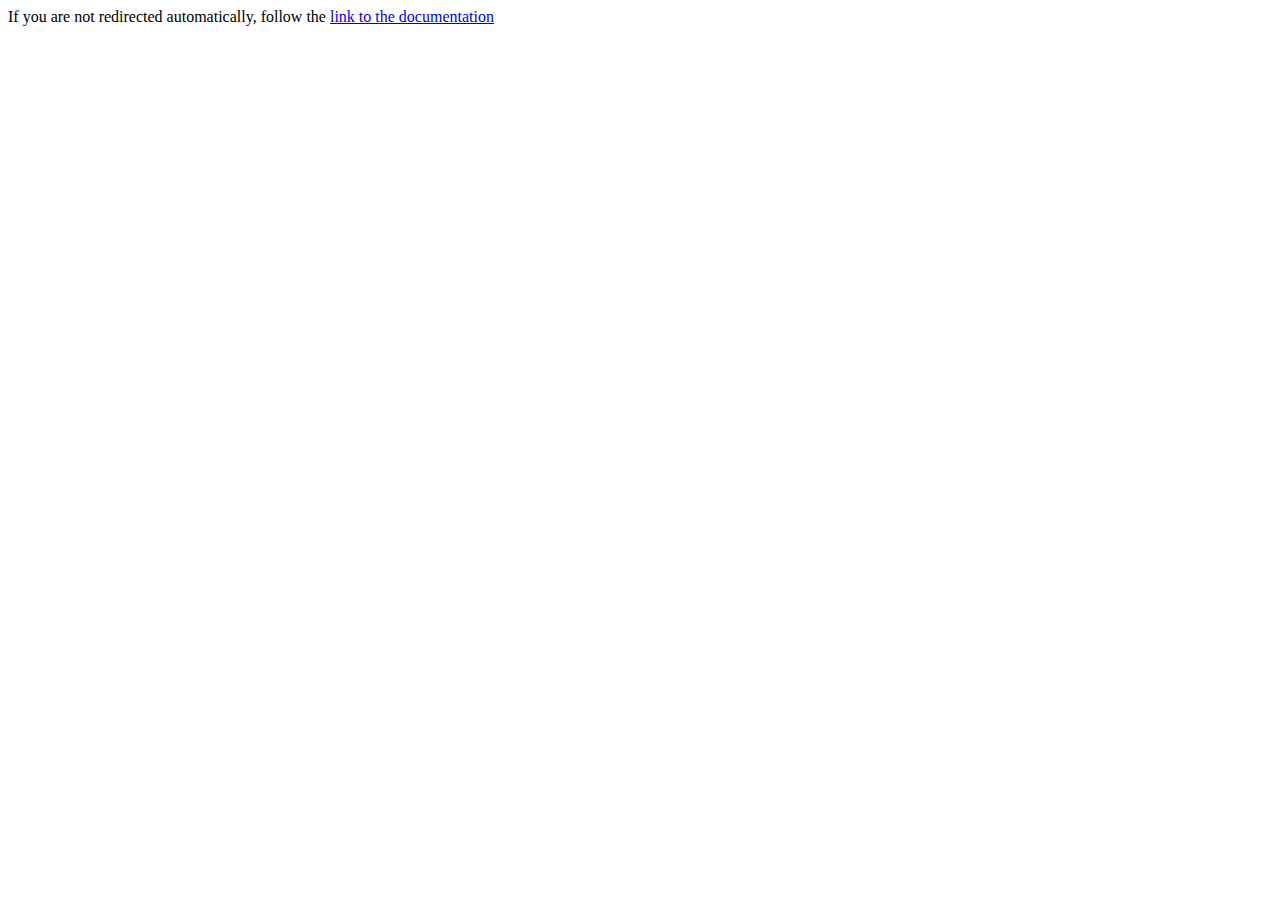
<file: index.html>
<!DOCTYPE HTML>
<html lang="en-US">
    <head>
        <meta charset="UTF-8">
        <meta http-equiv="refresh" content="1;url=screens/index.html">
        <title>Page Redirection</title>
    </head>
    <body>
        If you are not redirected automatically, 
        follow the <a href="screens/">link to the documentation</a>
    </body>
</html>
</file>
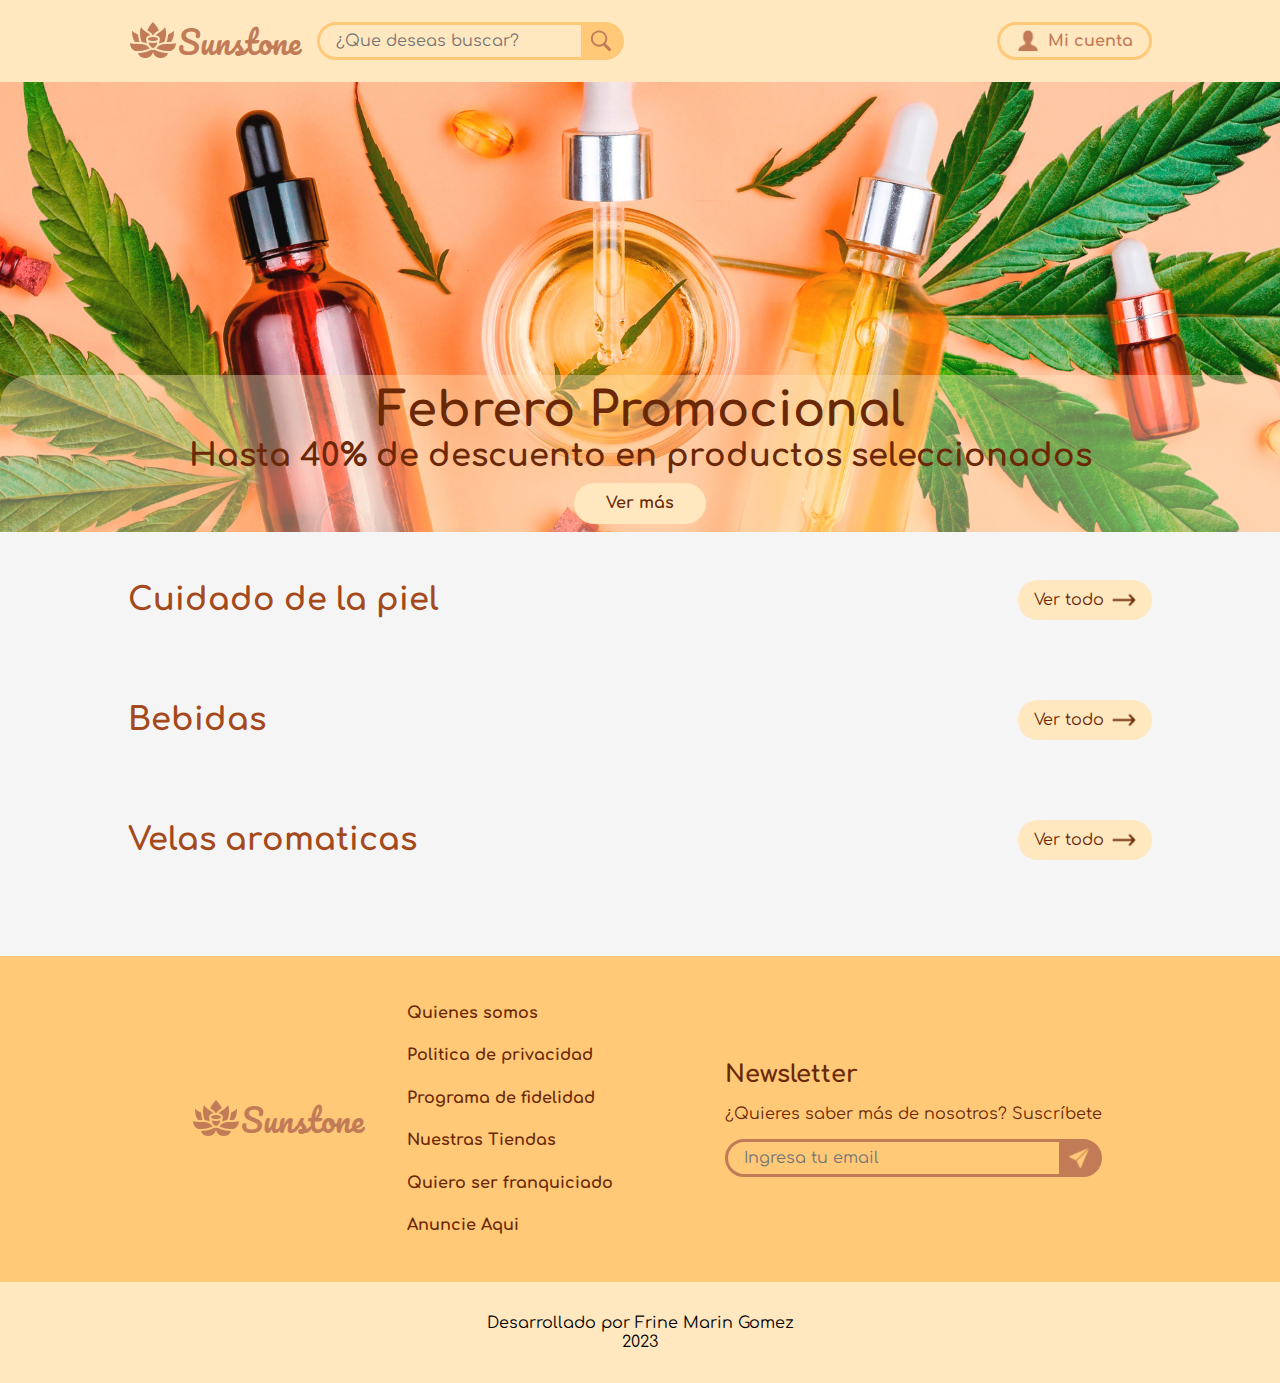
<file: screens/index.html>
<!DOCTYPE html>
<html>

<head>
    <link rel="icon" type="image/svg+xml" href="../Elementos/Graficos/logo.png">
    <link href="https://fonts.googleapis.com/css2?family=Comfortaa:wght@300;400;500;700&family=Pacifico&display=swap"
        rel="stylesheet">

    <meta name="viewport" content="width=device-width" initial-scale="1.0">
    <meta charset="utf-8">
    <title>Sunstone</title>

    <link rel="stylesheet" href="../CSS/normalize.css">
    <link rel="stylesheet" href="../CSS/banner.css">
    <link rel="stylesheet" href="../CSS/reset.css">
    <link rel="stylesheet" href="../CSS/header.css">
    <link rel="stylesheet" href="../CSS/style.css">
    <link rel="stylesheet" href="../CSS/newsletter.css">
    <link rel="stylesheet" href="../CSS/footer.css">
    <link rel="stylesheet" href="../CSS/productos.css">
    <link rel="stylesheet" href="../CSS/verTodo.css">
</head>

<body class="body">
    <header class="header">
        <div class="container">
            <div class="logo-y-buscador">
                <div class="logo">
                    <img src="../Elementos/Graficos/logo.png">
                    <a href="index.html">Sunstone</a>
                </div>
                <form class="input buscador">
                    <input class="input_texto buscador_input" placeholder="¿Que deseas buscar?" data-input>
                    <button class="input_boton buscador_boton" data-buscar>
                        <img src="../Elementos/Graficos/busqueda.svg" alt="">
                    </button>
                </form>
            </div>
            <a class="miCuenta" href="login.html">
                <img src="../Elementos/Graficos/login.png" alt="">
                <p>Mi cuenta</p>
            </a>
        </div>
    </header>
    <main>
        <div class="banner">
            <div class="container">
                <h1 class="banner_titulo">Febrero Promocional</h1>
                <h2 class="banner_subtitulo">Hasta 40% de descuento en productos seleccionados</h2>
                <a class="banner_boton boton" href="verTodo.html">Ver más</a>
            </div>
        </div>

        <div class="container productos">
            <div class="productos_categoria skincare">
                <div class="separador">
                    <h2 class="productos_titulo">Cuidado de la piel</h2>
                    <a class="verTodo" href="verTodo.html">
                        <p>Ver todo</p>
                        <img src="../Elementos/Graficos/flecha.png">
                    </a>
                </div>
                
                <ul class="productos_lista lista_skincare" data-skincare>

                </ul>
            </div>

            <div class="productos_categoria drinks">
                <div class="separador">
                    <h2 class="productos_titulo">Bebidas</h2>
                    <a class="verTodo" href="verTodo.html">
                        <p>Ver todo</p>
                        <img src="../Elementos/Graficos/flecha.png">
                    </a>
                </div>
                
                <ul class="productos_lista lista_drinks" data-bebidas>             
                </ul>
            </div>

            <div class="productos_categoria velas">
                <div class="separador">
                    <h2 class="productos_titulo">Velas aromaticas</h2>
                    <a class="verTodo" href="verTodo.html">
                        <p>Ver todo</p>
                        <img src="../Elementos/Graficos/flecha.png">
                    </a>
                </div>
                
                <ul class="productos_lista lista_velas" data-velas>                
                </ul>
            </div>
        </div>

        <div class="newsletter">
            <div class="container">
                <div class="info">
                    <div class="logo">
                        <img src="../Elementos/Graficos/logo.png">
                        <a href="index.html">Sunstone</a>
                    </div>
                    <ul class="info_lista">
                        <li class="info_item"><a href="">Quienes somos</a></li>
                        <li class="info_item"><a href="">Politica de privacidad</a></li>
                        <li class="info_item"><a href="">Programa de fidelidad</a></li>
                        <li class="info_item"><a href="">Nuestras Tiendas</a></li>
                        <li class="info_item"><a href="">Quiero ser franquiciado</a></li>
                        <li class="info_item"><a href="">Anuncie Aqui</a></li>
                    </ul>
                </div>
                <div class="suscribete">
                    <h2>Newsletter</h2>
                    <p>¿Quieres saber más de nosotros? Suscríbete</p>

                    <form class="input email">
                        <input class="input_texto email_input" placeholder="Ingresa tu email" type="email" required>
                        <button class="input_boton email_boton">
                            <img src="../Elementos/Graficos/enviar.png" alt="">
                        </button>
                </div>



                </form>
            </div>

        </div>
        <script type="module" src="../controllers/productos.controller.js"></script>
        <script type="module" src="../controllers/search.controller.js"></script>
    </main>
    <footer class="footer">
        <p>Desarrollado por Frine Marin Gomez<br>2023</p>
    </footer>
</body>
</file>
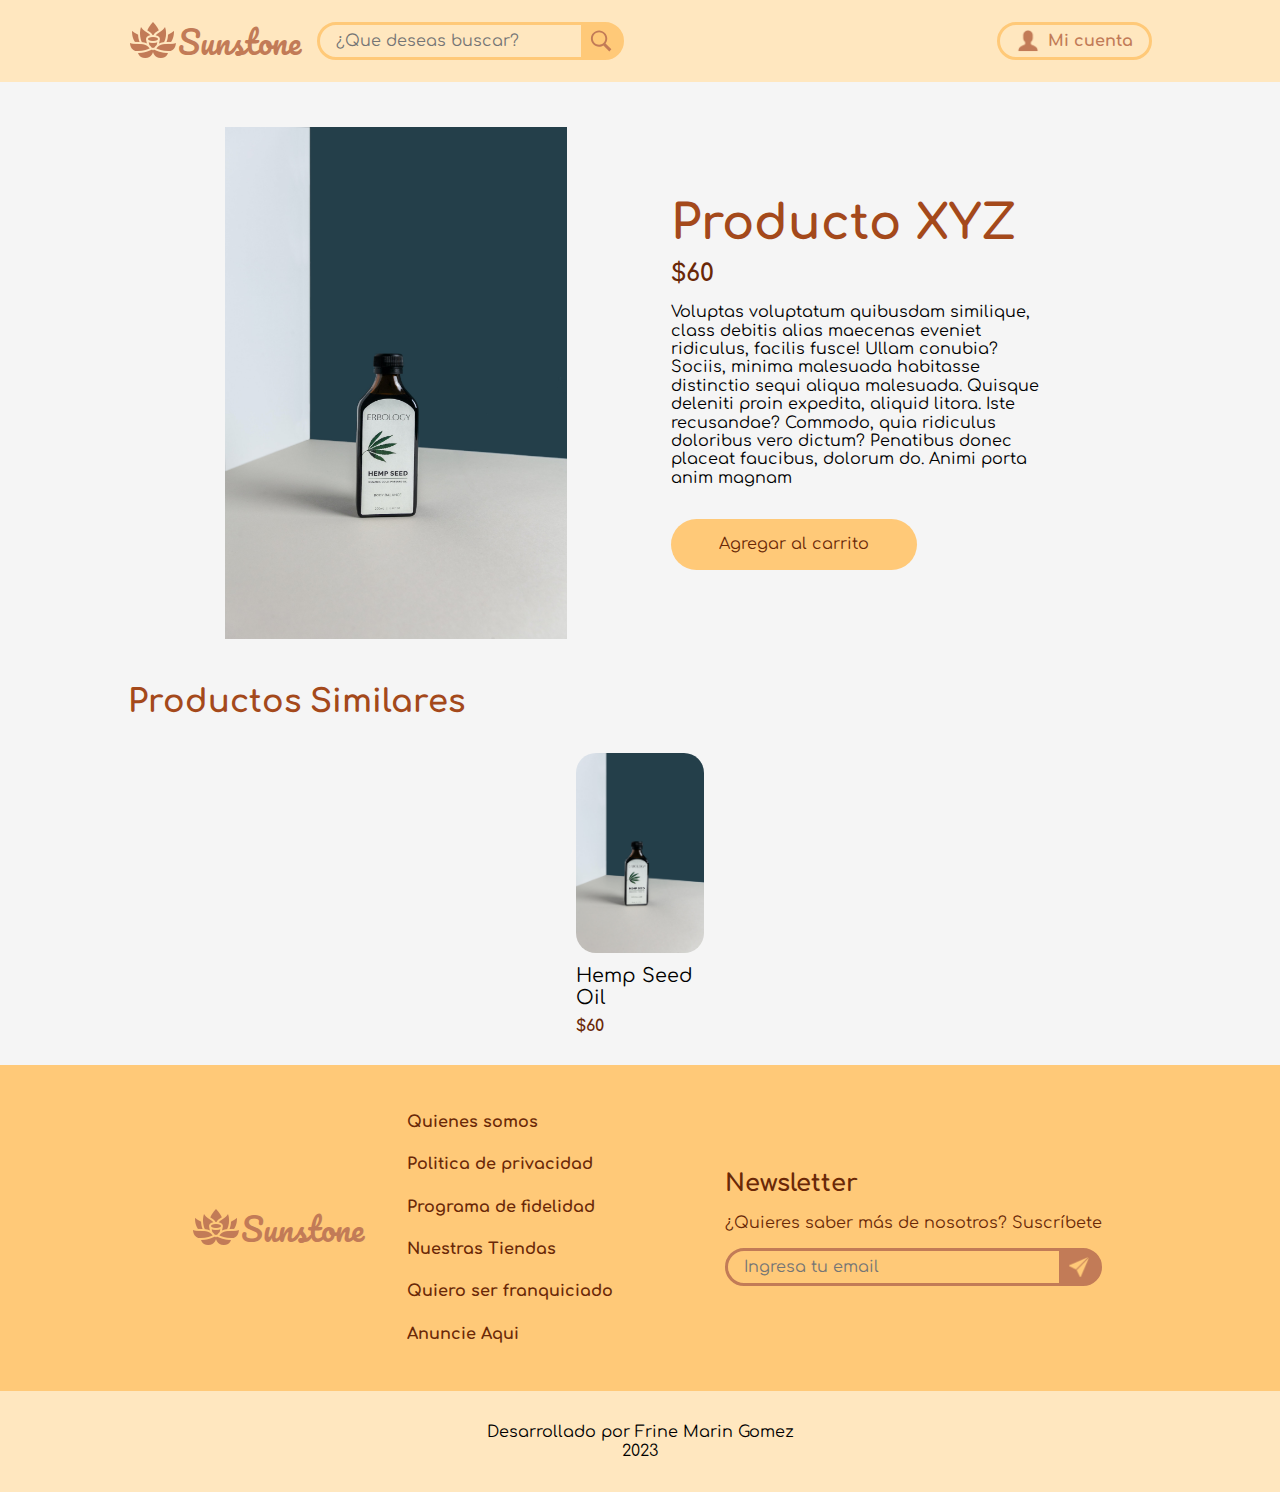
<file: descripcion.html>
<!DOCTYPE html>
<html>

<head>
    <link rel="icon" type="image/svg+xml" href="Elementos/Graficos/logo.png">
    <link href="https://fonts.googleapis.com/css2?family=Comfortaa:wght@300;400;500;700&family=Pacifico&display=swap"
        rel="stylesheet">

    <meta name="viewport" content="width=device-width" initial-scale="1.0">
    <meta charset="utf-8">
    <title>Sunstone</title>

    <link href="CSS/normalize.css" rel="stylesheet">
    <link href="CSS/reset.css" rel="stylesheet">
    <link href="CSS/header.css" rel="stylesheet">
    <link href="CSS/style.css" rel="stylesheet">
    <link rel="stylesheet" href="CSS/newsletter.css">
    <link rel="stylesheet" href="CSS/footer.css">
    <link rel="stylesheet" href="CSS/login.css">
    <link rel="stylesheet" href="CSS/descripcion.css">
    <link rel="stylesheet" href="CSS/productos.css">
</head>

<body class="body">
    <header class="header">
        <div class="container">
            <div class="logo-y-buscador">
                <div class="logo">
                    <img src="Elementos/Graficos/logo.png">
                    <a href="index.html">Sunstone</a>
                </div>
                <form class="input buscador">
                    <input class="input_texto buscador_input" placeholder="¿Que deseas buscar?">
                    <button class="input_boton buscador_boton">
                        <img src="Elementos/Graficos/busqueda.svg" alt="">
                    </button>
                </form>
            </div>
            <a class="miCuenta" href="index.html">
                <img src="Elementos/Graficos/login.png" alt="">
                <p>Mi cuenta</p>
            </a>
        </div>
    </header>
    <main>
        <div class="container">
            <div class="descripcionProducto">
                <img class="descripcion_img" src="Elementos/Productos/alex-lvrs-dKMueUuH5CQ-unsplash.jpg">
                <div class="descripcion">
                    <h1>Producto XYZ</h1>
                    <h2>$60</h2>
                    <p>Voluptas voluptatum quibusdam similique, class debitis alias maecenas eveniet ridiculus, facilis
                        fusce! Ullam conubia? Sociis, minima malesuada habitasse distinctio sequi aliqua malesuada.
                        Quisque deleniti proin expedita, aliquid litora. Iste recusandae? Commodo, quia ridiculus
                        doloribus vero dictum? Penatibus donec placeat faucibus, dolorum do. Animi porta anim magnam</p>
                        <button class="agregar">Agregar al carrito</button>
                </div>
            </div>
            <div class="productosSimilares">
                <h2>Productos Similares</h2>

                <ul class="productos_lista lista_drinks">    
                    <li class="productos_item">
                        <a href="" class="productos_link">
                            <img class="productos_imagen" src="Elementos/Productos/alex-lvrs-dKMueUuH5CQ-unsplash.jpg"
                                alt="">
                            <h3 class="item_nombre">Hemp Seed Oil</h3>
                        </a>
                        <h4>$60</h4>
                    </li>         
                </ul>
            </div>



        </div>

        <div class="newsletter">
            <div class="container">
                <div class="info">
                    <div class="logo">
                        <img src="Elementos/Graficos/logo.png">
                        <a href="index.html">Sunstone</a>
                    </div>
                    <ul class="info_lista">
                        <li class="info_item"><a href="">Quienes somos</a></li>
                        <li class="info_item"><a href="">Politica de privacidad</a></li>
                        <li class="info_item"><a href="">Programa de fidelidad</a></li>
                        <li class="info_item"><a href="">Nuestras Tiendas</a></li>
                        <li class="info_item"><a href="">Quiero ser franquiciado</a></li>
                        <li class="info_item"><a href="">Anuncie Aqui</a></li>
                    </ul>
                </div>
                <div class="suscribete">
                    <h2>Newsletter</h2>
                    <p>¿Quieres saber más de nosotros? Suscríbete</p>

                    <form class="input email">
                        <input class="input_texto email_input" placeholder="Ingresa tu email" type="email" required>
                        <button class="input_boton email_boton">
                            <img src="Elementos/Graficos/enviar.png" alt="">
                        </button>
                </div>

                </form>
            </div>

        </div>
    </main>
    <footer class="footer">
        <p>Desarrollado por Frine Marin Gomez<br>2023</p>
    </footer>
</body>
</file>
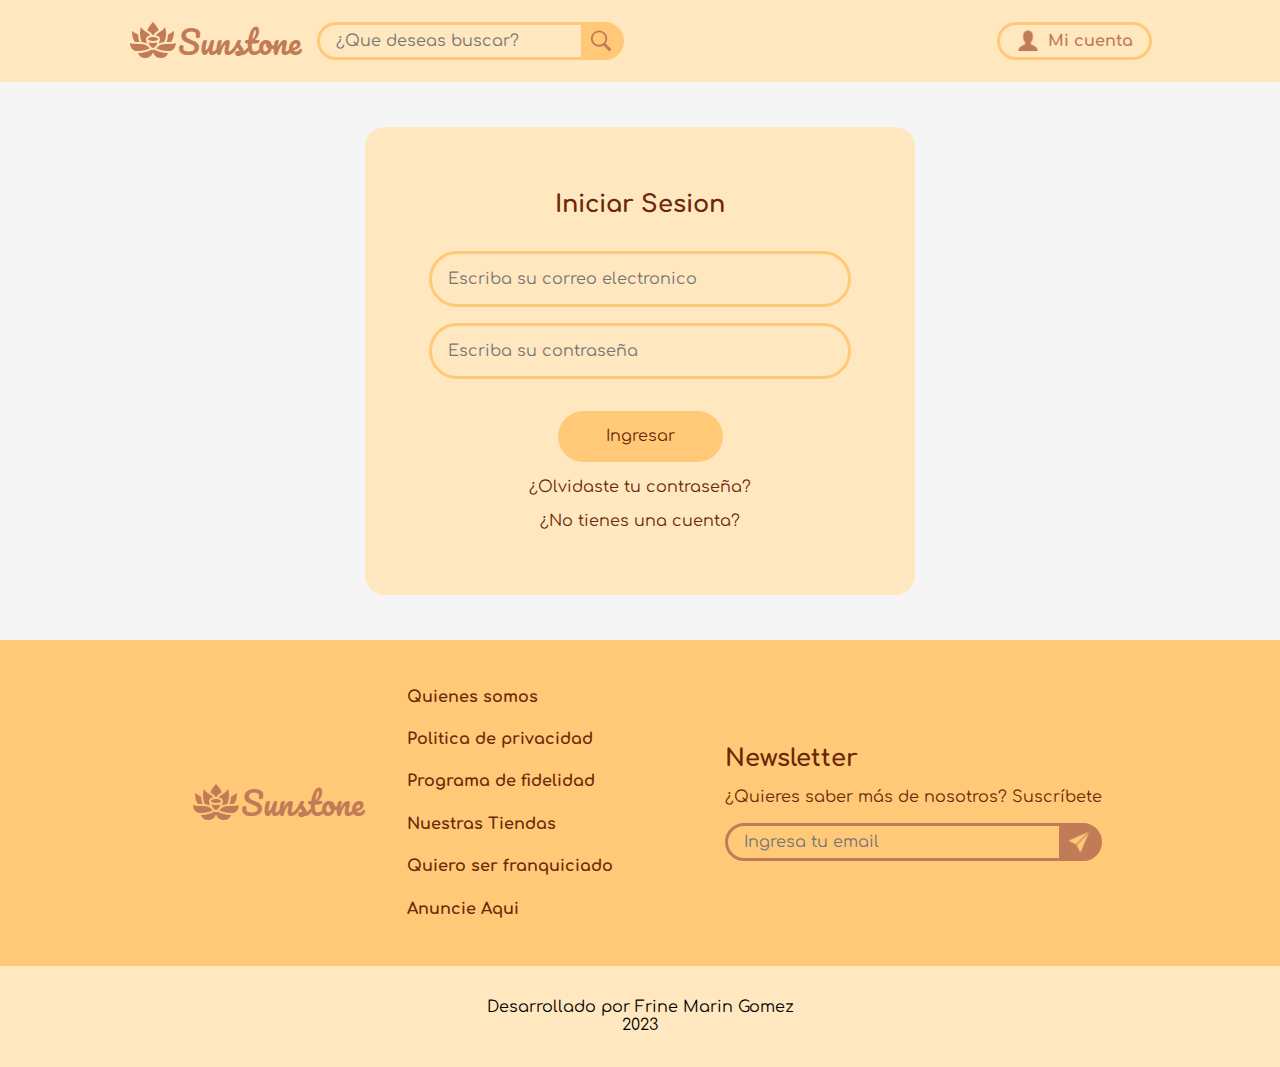
<file: login.html>
<!DOCTYPE html>
<html>

<head>
    <link rel="icon" type="image/svg+xml" href="Elementos/Graficos/logo.png">
    <link href="https://fonts.googleapis.com/css2?family=Comfortaa:wght@300;400;500;700&family=Pacifico&display=swap"
        rel="stylesheet">

    <meta name="viewport" content="width=device-width" initial-scale="1.0">
    <meta charset="utf-8">
    <title>Sunstone</title>

    <link href="CSS/normalize.css" rel="stylesheet">
    <link href="CSS/reset.css" rel="stylesheet">
    <link href="CSS/header.css" rel="stylesheet">
    <link href="CSS/style.css" rel="stylesheet">
    <link rel="stylesheet" href="CSS/newsletter.css">
    <link rel="stylesheet" href="CSS/footer.css">
    <link rel="stylesheet" href="CSS/login.css">
</head>

<body class="body">
    <header class="header">
        <div class="container">
            <div class="logo-y-buscador">
                <div class="logo">
                    <img src="Elementos/Graficos/logo.png">
                    <a href="index.html">Sunstone</a>
                </div>
                <form class="input buscador">
                    <input class="input_texto buscador_input" placeholder="¿Que deseas buscar?">
                    <button class="input_boton buscador_boton">
                        <img src="Elementos/Graficos/busqueda.svg" alt="">
                    </button>
                </form>
            </div>
            <a class="miCuenta" href="index.html">
                <img src="Elementos/Graficos/login.png" alt="">
                <p>Mi cuenta</p>
            </a>
        </div>
    </header>
    <main>
        <div class="container login">
            <form class="login_form">
                <div class="form">
                    <h2 class="login_title">Iniciar Sesion</h2>
                    <input class="login_input" name="email" type="email" placeholder="Escriba su correo electronico"
                        required id="email">
                    <input class="login_input" name="pw" type="password" placeholder="Escriba su contraseña" required
                        id="pw">
                    <span id="mensajeError"></span>
                    <button id="login_boton" type="button">Ingresar</button>

                    <a href="">¿Olvidaste tu contraseña?</a>
                    <a href="">¿No tienes una cuenta?</a>
                </div>

            </form>
        </div>

        <div class="newsletter">
            <div class="container">
                <div class="info">
                    <div class="logo">
                        <img src="Elementos/Graficos/logo.png">
                        <a href="index.html">Sunstone</a>
                    </div>
                    <ul class="info_lista">
                        <li class="info_item"><a href="">Quienes somos</a></li>
                        <li class="info_item"><a href="">Politica de privacidad</a></li>
                        <li class="info_item"><a href="">Programa de fidelidad</a></li>
                        <li class="info_item"><a href="">Nuestras Tiendas</a></li>
                        <li class="info_item"><a href="">Quiero ser franquiciado</a></li>
                        <li class="info_item"><a href="">Anuncie Aqui</a></li>
                    </ul>
                </div>
                <div class="suscribete">
                    <h2>Newsletter</h2>
                    <p>¿Quieres saber más de nosotros? Suscríbete</p>

                    <form class="input email">
                        <input class="input_texto email_input" placeholder="Ingresa tu email" type="email" required>
                        <button class="input_boton email_boton">
                            <img src="Elementos/Graficos/enviar.png" alt="">
                        </button>
                </div>

                </form>
            </div>

        </div>
    </main>
    <footer class="footer">
        <p>Desarrollado por Frine Marin Gomez<br>2023</p>
    </footer>
    <script src="js/login.js"></script>
</body>
</file>
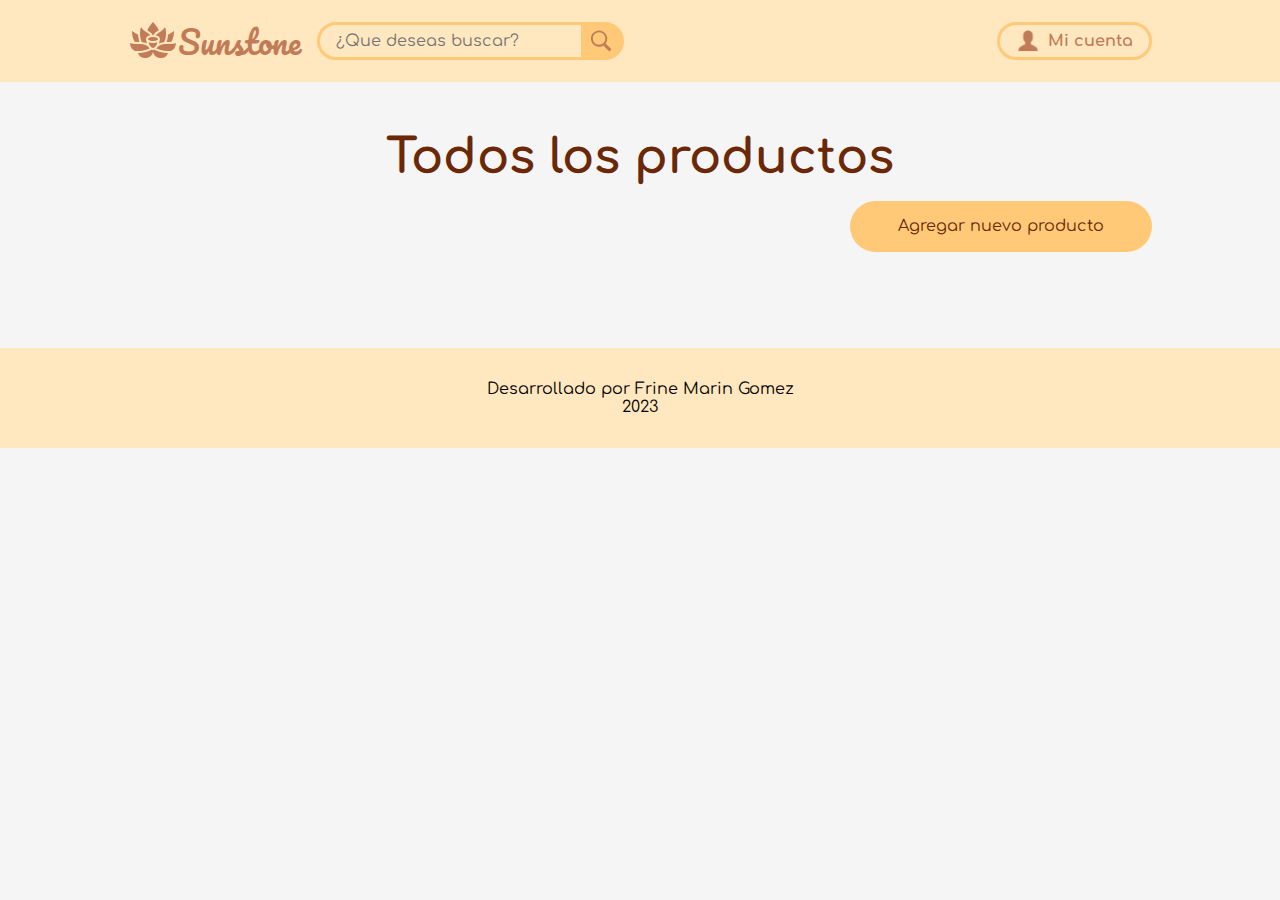
<file: screens/admin.html>
<!DOCTYPE html>
<html>

<head>
    <link rel="icon" type="image/svg+xml" href="../Elementos/Graficos/logo.png">
    <link href="https://fonts.googleapis.com/css2?family=Comfortaa:wght@300;400;500;700&family=Pacifico&display=swap"
        rel="stylesheet">

    <meta name="viewport" content="width=device-width" initial-scale="1.0">
    <meta charset="utf-8">
    <title>Sunstone</title>

    <link rel="stylesheet" href="../CSS/normalize.css">
    <link rel="stylesheet" href="../CSS/banner.css">
    <link rel="stylesheet" href="../CSS/reset.css">
    <link rel="stylesheet" href="../CSS/header.css">
    <link rel="stylesheet" href="../CSS/style.css">
    <link rel="stylesheet" href="../CSS/newsletter.css">
    <link rel="stylesheet" href="../CSS/footer.css">
    <link rel="stylesheet" href="../CSS/productos.css">
    <link rel="stylesheet" href="../CSS/verTodo.css">
    <link rel="stylesheet" href="../CSS/adminScreen.css">
    <link rel="stylesheet" href="../CSS/form.css">
</head>

<body class="body">
    <header class="header">
        <div class="container">
            <div class="logo-y-buscador">
                <div class="logo">
                    <img src="../Elementos/Graficos/logo.png">
                    <a href="index.html">Sunstone</a>
                </div>
                <form class="input buscador">
                    <input class="input_texto buscador_input" placeholder="¿Que deseas buscar?" data-input>
                    <button class="input_boton buscador_boton" data-buscar>
                        <img src="../Elementos/Graficos/busqueda.svg" alt="">
                    </button>
                </form>
            </div>
            <a class="miCuenta" href="login.html">
                <img src="../Elementos/Graficos/login.png" alt="">
                <p>Mi cuenta</p>
            </a>
        </div>
    </header>
    <main>
        <div class="container productos">
            <div class="productos_categoria admin">
                <h1>Todos los productos</h1>
                <a id="form_boton" class="agregar" href="agregar.html">Agregar nuevo producto</a>
                <ul class="productos_lista allProducts" data-todos>
                </ul>

            </div>
        </div>

        
    </main>
    <footer class="footer">
        <p>Desarrollado por Frine Marin Gomez<br>2023</p>
    </footer>
    <script type="module" src="../controllers/admin.js"></script>
    <script type="module" src="../controllers/search.controller.js"></script>
</body>
</file>
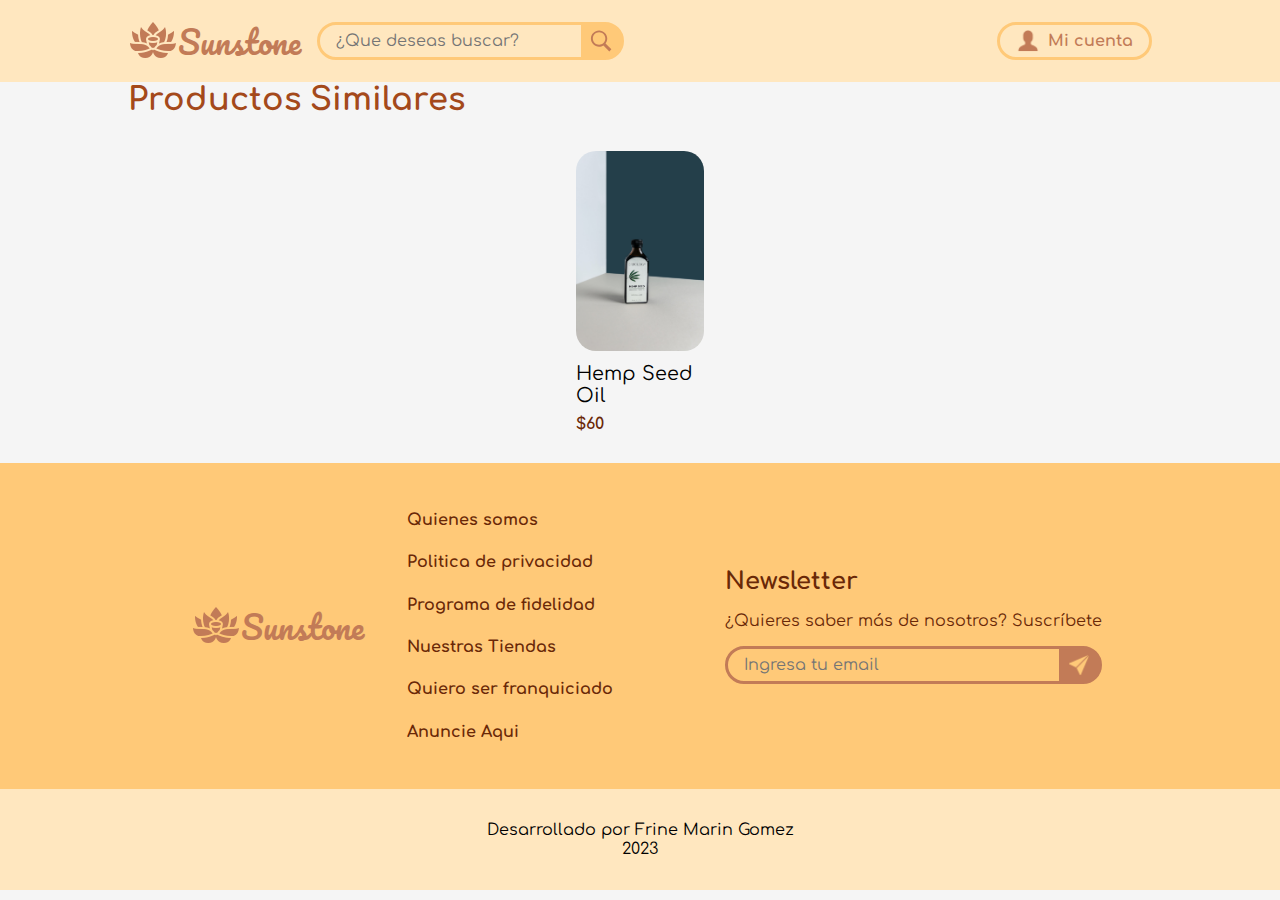
<file: screens/descripcion.html>
<!DOCTYPE html>
<html>

<head>
    <link rel="icon" type="image/svg+xml" href="Elementos/Graficos/logo.png">
    <link href="https://fonts.googleapis.com/css2?family=Comfortaa:wght@300;400;500;700&family=Pacifico&display=swap"
        rel="stylesheet">

    <meta name="viewport" content="width=device-width" initial-scale="1.0">
    <meta charset="utf-8">
    <title>Sunstone</title>

    <link rel="stylesheet" href="../CSS/normalize.css">
    <link rel="stylesheet" href="../CSS/banner.css">
    <link rel="stylesheet" href="../CSS/reset.css">
    <link rel="stylesheet" href="../CSS/header.css">
    <link rel="stylesheet" href="../CSS/style.css">
    <link rel="stylesheet" href="../CSS/newsletter.css">
    <link rel="stylesheet" href="../CSS/footer.css">
    <link rel="stylesheet" href="../CSS/productos.css">
    <link rel="stylesheet" href="../CSS/verTodo.css">

    <link rel="stylesheet" href="../CSS/descripcion.css">

</head>

<body class="body">
    <header class="header">
        <div class="container">
            <div class="logo-y-buscador">
                <div class="logo">
                    <img src="../Elementos/Graficos/logo.png">
                    <a href="index.html">Sunstone</a>
                </div>
                <form class="input buscador">
                    <input class="input_texto buscador_input" placeholder="¿Que deseas buscar?">
                    <button class="input_boton buscador_boton">
                        <img src="../Elementos/Graficos/busqueda.svg" alt="">
                    </button>
                </form>
            </div>
            <a class="miCuenta" href="login.html">
                <img src="../Elementos/Graficos/login.png" alt="">
                <p>Mi cuenta</p>
            </a>
        </div>
    </header>
    <main>
        <div class="container" id="descripcion">
            <div data-descripcion>
                
                
            </div>
            

            <div class="productosSimilares">
                <h2>Productos Similares</h2>

                <ul class="productos_lista lista_drinks">    
                    <li class="productos_item">
                        <a href="" class="productos_link">
                            <img class="productos_imagen" src="../Elementos/Productos/alex-lvrs-dKMueUuH5CQ-unsplash.jpg"
                                alt="">
                            <h3 class="item_nombre">Hemp Seed Oil</h3>
                        </a>
                        <h4>$60</h4>
                    </li>         
                </ul>
            </div>



        </div>

        <div class="newsletter">
            <div class="container">
                <div class="info">
                    <div class="logo">
                        <img src="../Elementos/Graficos/logo.png">
                        <a href="index.html">Sunstone</a>
                    </div>
                    <ul class="info_lista">
                        <li class="info_item"><a href="">Quienes somos</a></li>
                        <li class="info_item"><a href="">Politica de privacidad</a></li>
                        <li class="info_item"><a href="">Programa de fidelidad</a></li>
                        <li class="info_item"><a href="">Nuestras Tiendas</a></li>
                        <li class="info_item"><a href="">Quiero ser franquiciado</a></li>
                        <li class="info_item"><a href="">Anuncie Aqui</a></li>
                    </ul>
                </div>
                <div class="suscribete">
                    <h2>Newsletter</h2>
                    <p>¿Quieres saber más de nosotros? Suscríbete</p>

                    <form class="input email">
                        <input class="input_texto email_input" placeholder="Ingresa tu email" type="email" required>
                        <button class="input_boton email_boton">
                            <img src="../Elementos/Graficos/enviar.png" alt="">
                        </button>
                </div>



                </form>
            </div>

        </div>
    </main>
    <footer class="footer">
        <p>Desarrollado por Frine Marin Gomez<br>2023</p>
    </footer>
    <script type="module" src="../controllers/descripcion.controller.js"></script>
</body>
</file>
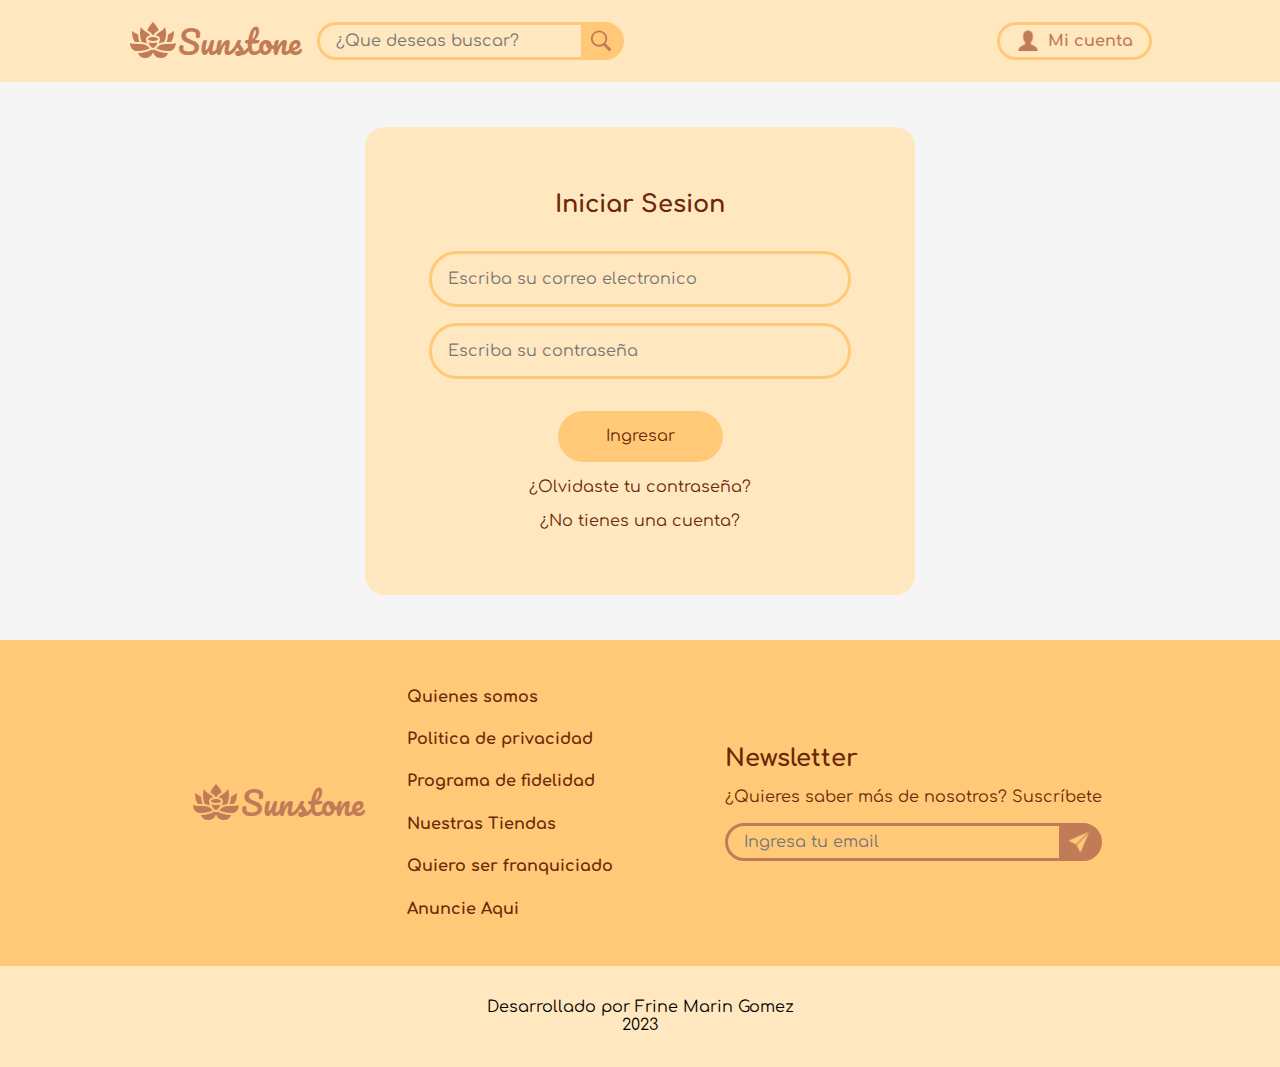
<file: screens/login.html>
<!DOCTYPE html>
<html>

<head>
    <link rel="icon" type="image/svg+xml" href="Elementos/Graficos/logo.png">
    <link href="https://fonts.googleapis.com/css2?family=Comfortaa:wght@300;400;500;700&family=Pacifico&display=swap"
        rel="stylesheet">

    <meta name="viewport" content="width=device-width" initial-scale="1.0">
    <meta charset="utf-8">
    <title>Sunstone</title>

    <link rel="stylesheet" href="../CSS/normalize.css">
    <link rel="stylesheet" href="../CSS/banner.css">
    <link rel="stylesheet" href="../CSS/reset.css">
    <link rel="stylesheet" href="../CSS/header.css">
    <link rel="stylesheet" href="../CSS/style.css">
    <link rel="stylesheet" href="../CSS/newsletter.css">
    <link rel="stylesheet" href="../CSS/footer.css">
    <link rel="stylesheet" href="../CSS/productos.css">
    <link rel="stylesheet" href="../CSS/verTodo.css">

    <link rel="stylesheet" href="../CSS/form.css">
</head>

<body class="body">
    <header class="header">
        <div class="container">
            <div class="logo-y-buscador">
                <div class="logo">
                    <img src="../Elementos/Graficos/logo.png">
                    <a href="index.html">Sunstone</a>
                </div>
                <form class="input buscador">
                    <input class="input_texto buscador_input" placeholder="¿Que deseas buscar?" data-input>
                    <button class="input_boton buscador_boton" data-buscar>
                        <img src="../Elementos/Graficos/busqueda.svg" alt="">
                    </button>
                </form>
            </div>
            <a class="miCuenta" href="login.html">
                <img src="../Elementos/Graficos/login.png" alt="">
                <p>Mi cuenta</p>
            </a>
        </div>
    </header>

    <main>
        <div class="container login">
            <form class="form_container">
                <div class="form">
                    <h2 class="form_title">Iniciar Sesion</h2>
                    <input class="form_input" name="email" type="email" placeholder="Escriba su correo electronico"
                        required id="email">
                    <input class="form_input" name="pw" type="password" placeholder="Escriba su contraseña" required
                        id="pw">
                    <span id="mensajeError"></span>
                    <button type="button" id="form_boton" data-login>Ingresar</button>

                    <a href="">¿Olvidaste tu contraseña?</a>
                    <a href="">¿No tienes una cuenta?</a>
                </div>

            </form>
        </div>

        <div class="newsletter">
            <div class="container">
                <div class="info">
                    <div class="logo">
                        <img src="../Elementos/Graficos/logo.png">
                        <a href="index.html">Sunstone</a>
                    </div>
                    <ul class="info_lista">
                        <li class="info_item"><a href="">Quienes somos</a></li>
                        <li class="info_item"><a href="">Politica de privacidad</a></li>
                        <li class="info_item"><a href="">Programa de fidelidad</a></li>
                        <li class="info_item"><a href="">Nuestras Tiendas</a></li>
                        <li class="info_item"><a href="">Quiero ser franquiciado</a></li>
                        <li class="info_item"><a href="">Anuncie Aqui</a></li>
                    </ul>
                </div>
                <div class="suscribete">
                    <h2>Newsletter</h2>
                    <p>¿Quieres saber más de nosotros? Suscríbete</p>

                    <form class="input email">
                        <input class="input_texto email_input" placeholder="Ingresa tu email" type="email" required>
                        <button class="input_boton email_boton">
                            <img src="../Elementos/Graficos/enviar.png" alt="">
                        </button>
                </div>



                </form>
            </div>

        </div>
    </main>
    <footer class="footer">
        <p>Desarrollado por Frine Marin Gomez<br>2023</p>
    </footer>
    <script type="module" src="../controllers/login.controller.js"></script>
    <script type="module" src="../controllers/search.controller.js"></script>
</body>
</file>
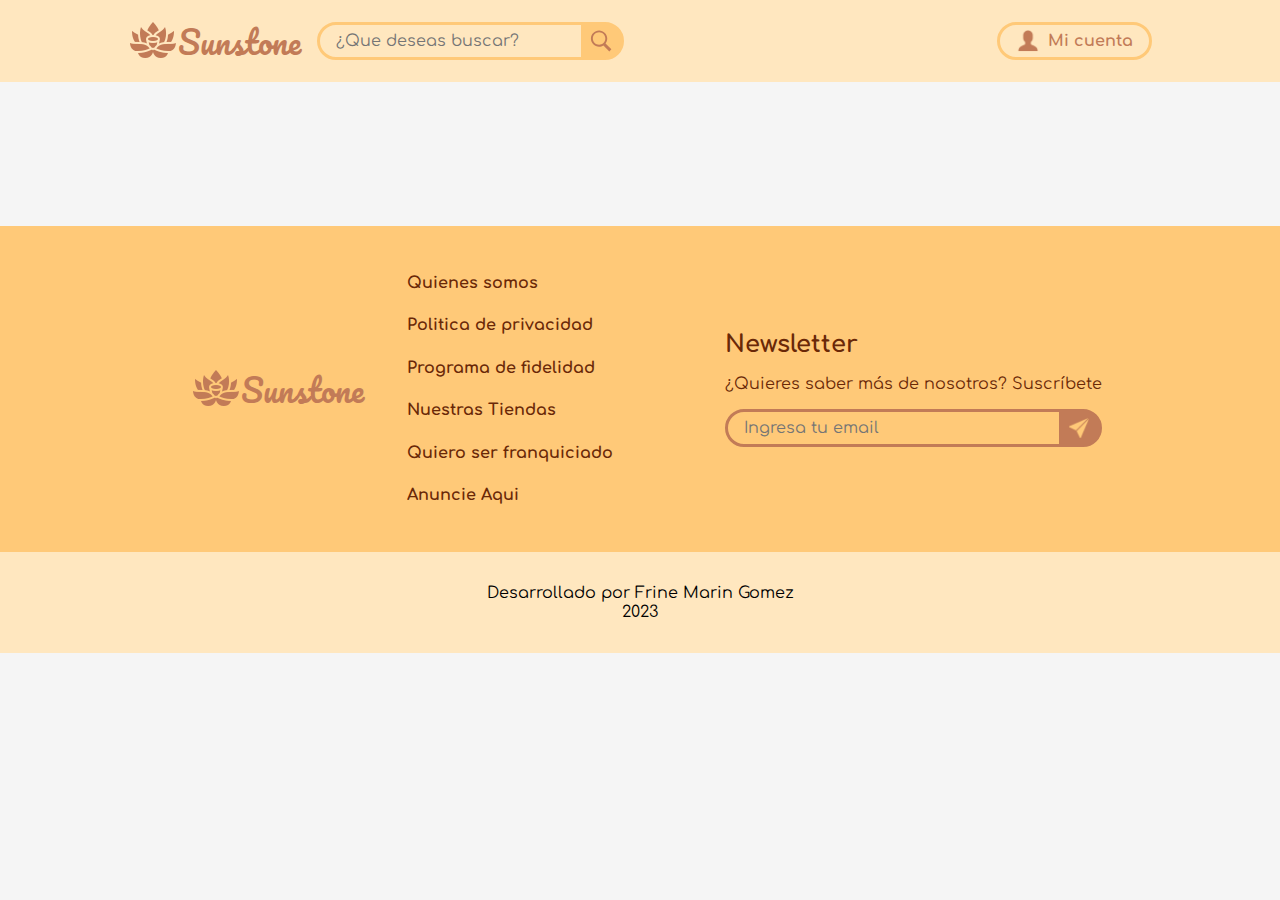
<file: screens/resultados.html>
<!DOCTYPE html>
<html>

<head>
    <link rel="icon" type="image/svg+xml" href="../Elementos/Graficos/logo.png">
    <link href="https://fonts.googleapis.com/css2?family=Comfortaa:wght@300;400;500;700&family=Pacifico&display=swap"
        rel="stylesheet">

    <meta name="viewport" content="width=device-width" initial-scale="1.0">
    <meta charset="utf-8">
    <title>Sunstone</title>

    <link rel="stylesheet" href="../CSS/normalize.css">
    <link rel="stylesheet" href="../CSS/banner.css">
    <link rel="stylesheet" href="../CSS/reset.css">
    <link rel="stylesheet" href="../CSS/header.css">
    <link rel="stylesheet" href="../CSS/style.css">
    <link rel="stylesheet" href="../CSS/newsletter.css">
    <link rel="stylesheet" href="../CSS/footer.css">
    <link rel="stylesheet" href="../CSS/productos.css">
    <link rel="stylesheet" href="../CSS/verTodo.css">
    <link rel="stylesheet" href="../CSS/adminScreen.css">
</head>

<body class="body">
    <header class="header">
        <div class="container">
            <div class="logo-y-buscador">
                <div class="logo">
                    <img src="../Elementos/Graficos/logo.png">
                    <a href="index.html">Sunstone</a>
                </div>
                <form class="input buscador">
                    <input class="input_texto buscador_input" placeholder="¿Que deseas buscar?" data-input>
                    <button class="input_boton buscador_boton" data-buscar>
                        <img src="../Elementos/Graficos/busqueda.svg" alt="">
                    </button>
                </form>
            </div>
            <a class="miCuenta" href="login.html">
                <img src="../Elementos/Graficos/login.png" alt="">
                <p>Mi cuenta</p>
            </a>
        </div>
    </header>
    <main>
        <div class="container productos">
                <ul class="productos_lista allProducts" data-resultados>
                </ul>
        </div>

        <div class="newsletter">
            <div class="container">
                <div class="info">
                    <div class="logo">
                        <img src="../Elementos/Graficos/logo.png">
                        <a href="index.html">Sunstone</a>
                    </div>
                    <ul class="info_lista">
                        <li class="info_item"><a href="">Quienes somos</a></li>
                        <li class="info_item"><a href="">Politica de privacidad</a></li>
                        <li class="info_item"><a href="">Programa de fidelidad</a></li>
                        <li class="info_item"><a href="">Nuestras Tiendas</a></li>
                        <li class="info_item"><a href="">Quiero ser franquiciado</a></li>
                        <li class="info_item"><a href="">Anuncie Aqui</a></li>
                    </ul>
                </div>
                <div class="suscribete">
                    <h2>Newsletter</h2>
                    <p>¿Quieres saber más de nosotros? Suscríbete</p>

                    <form class="input email">
                        <input class="input_texto email_input" placeholder="Ingresa tu email" type="email" required>
                        <button class="input_boton email_boton">
                            <img src="../Elementos/Graficos/enviar.png" alt="">
                        </button>
                </div>



                </form>
            </div>

        </div>
        <script type="module" src="../controllers/resultados.js"></script>
        <script type="module" src="../controllers/search.controller.js"></script>
    </main>
    <footer class="footer">
        <p>Desarrollado por Frine Marin Gomez<br>2023</p>
    </footer>
</body>
</file>
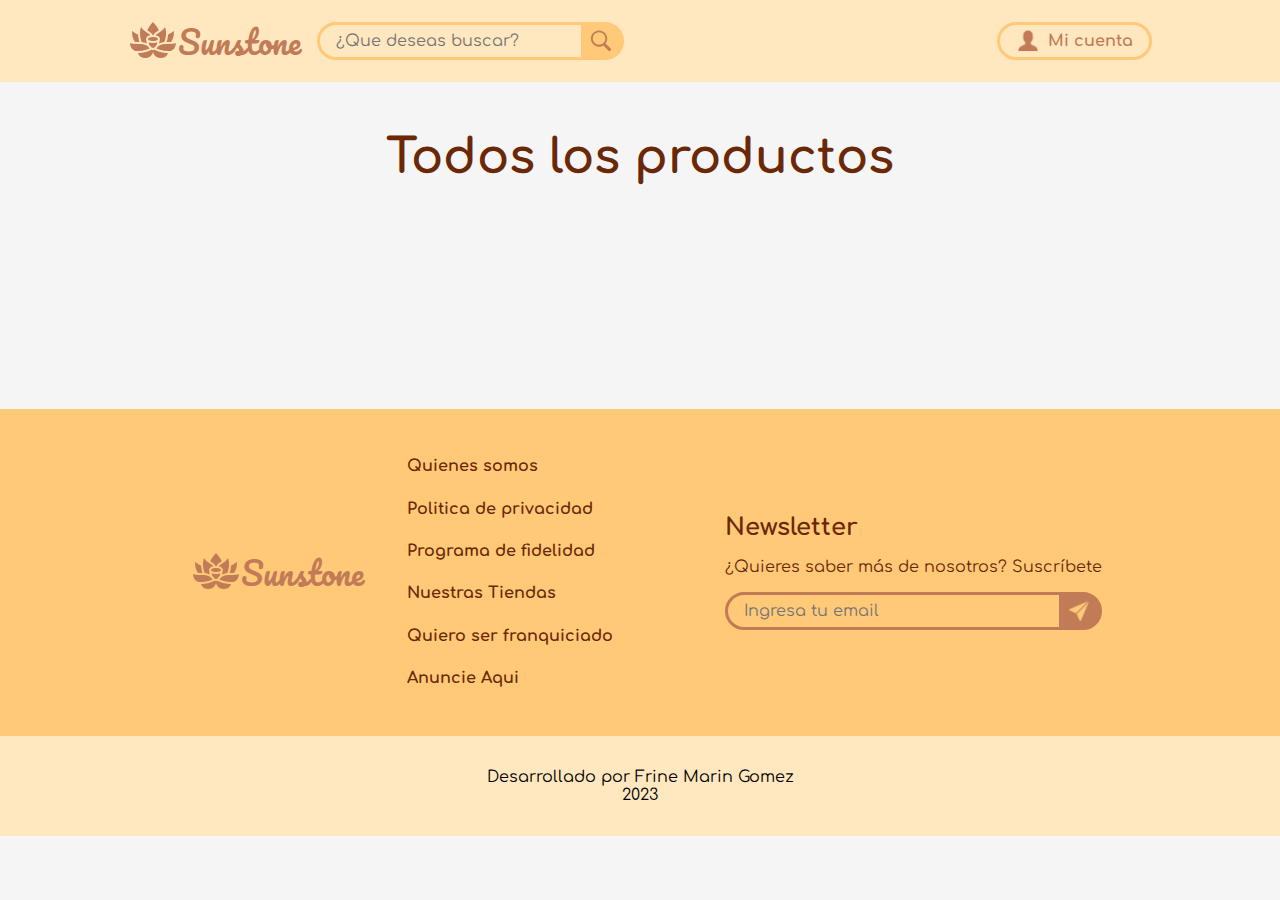
<file: screens/verTodo.html>
<!DOCTYPE html>
<html>

<head>
    <link rel="icon" type="image/svg+xml" href="Elementos/Graficos/logo.png">
    <link href="https://fonts.googleapis.com/css2?family=Comfortaa:wght@300;400;500;700&family=Pacifico&display=swap"
        rel="stylesheet">

    <meta name="viewport" content="width=device-width" initial-scale="1.0">
    <meta charset="utf-8">
    <title>Sunstone</title>

    <link rel="stylesheet" href="../CSS/normalize.css">
    <link rel="stylesheet" href="../CSS/reset.css">
    <link rel="stylesheet" href="../CSS/header.css">
    <link rel="stylesheet" href="../CSS/style.css">
    <link rel="stylesheet" href="../CSS/newsletter.css">
    <link rel="stylesheet" href="../CSS/footer.css">
    <link rel="stylesheet" href="../CSS/productos.css">
    <link rel="stylesheet" href="../CSS/verTodo.css">
</head>

<body class="body">
    <header class="header">
        <div class="container">
            <div class="logo-y-buscador">
                <div class="logo">
                    <img src="../Elementos/Graficos/logo.png">
                    <a href="index.html">Sunstone</a>
                </div>
                <form class="input buscador">
                    <input class="input_texto buscador_input" placeholder="¿Que deseas buscar?" data-input>
                    <button class="input_boton buscador_boton" data-buscar>
                        <img src="../Elementos/Graficos/busqueda.svg" alt="">
                    </button>
                </form>
            </div>
            <a class="miCuenta" href="login.html">
                <img src="../Elementos/Graficos/login.png" alt="">
                <p>Mi cuenta</p>
            </a>
        </div>
    </header>
    <main>
        <div class="container productos">
            <div class="productos_categoria skincare">
                <h1>Todos los productos</h1>
                <ul class="productos_lista lista_skincare" data-skincare>
                </ul>

                <ul class="productos_lista lista_drinks" data-bebidas>
                </ul>
                <ul class="productos_lista lista_velas" data-velas>
                </ul>
            </div>
        </div>

        <div class="newsletter">
            <div class="container">
                <div class="info">
                    <div class="logo">
                        <img src="../Elementos/Graficos/logo.png">
                        <a href="index.html">Sunstone</a>
                    </div>
                    <ul class="info_lista">
                        <li class="info_item"><a href="">Quienes somos</a></li>
                        <li class="info_item"><a href="">Politica de privacidad</a></li>
                        <li class="info_item"><a href="">Programa de fidelidad</a></li>
                        <li class="info_item"><a href="">Nuestras Tiendas</a></li>
                        <li class="info_item"><a href="">Quiero ser franquiciado</a></li>
                        <li class="info_item"><a href="">Anuncie Aqui</a></li>
                    </ul>
                </div>
                <div class="suscribete">
                    <h2>Newsletter</h2>
                    <p>¿Quieres saber más de nosotros? Suscríbete</p>

                    <form class="input email">
                        <input class="input_texto email_input" placeholder="Ingresa tu email" type="email" required>
                        <button class="input_boton email_boton">
                            <img src="../Elementos/Graficos/enviar.png" alt="">
                        </button>
                </div>



                </form>
            </div>

        </div>
        
    </main>
    <footer class="footer">
        <p>Desarrollado por Frine Marin Gomez<br>2023</p>
    </footer>
    <script type="module" src="../controllers/productos.controller.js"></script>
    <script type="module" src="../controllers/search.controller.js"></script>
</body>
</file>
<file: CSS/banner.css>
.banner{
    height: 50vh;
    background-image: url(../Elementos/Productos/banner6.jpg);
    background-size: cover;
    background-position: center;
    display: flex;
    flex-direction: column;
    justify-content: flex-end;
    
}

.banner .container{
    display: flex;
    flex-direction: column;

    align-items: center;
    align-content: center;
    justify-content: center;
    text-align: center;

    background-color: rgba(255, 231, 191, 0.4);
    width: 100vw;
    border-radius: 30px 30px 0 0;
  }

.banner_titulo{
    font-size: 3rem;
    color: var(--cafe);
    font-weight: bold;
    padding-top: 0.5rem;
}

.banner_subtitulo{
    font-size: 2rem;
    color: var(--cafe);
    font-weight: bold;
}

.banner_boton{
    margin: 0.5rem 0;
}
</file>
<file: CSS/header.css>
.header{
    background-color: var(--amarillo-claro);
}

.header .container{
    display: flex;
    justify-content: space-between;
    padding: 1rem 0;
    align-items: center;
}

.logo{
    display: flex;
    align-items: center;
    margin-right: 1rem;
}

.logo a{
    font-family: 'Pacifico', cursive;
    font-size: 2rem;
    color:var(--naranja);
}

.logo-y-buscador{
    display: flex;
    align-items: center;
    width: 35vw;
    justify-content: space-between;
}

.buscador{
    background-color: var(--amarillo-claro);
    border: 3px solid var(--amarillo-medio);
}

.buscador_boton{
    background-color: var(--amarillo-medio);
}


.miCuenta{
    border: 3px solid var(--amarillo-medio);
    border-radius: 20px;
    height: 2rem;
    display: flex;
    align-items: center;
    color: var(--naranja);
    font-weight: bold;
    padding: 0 1rem;
    display: flex;
    align-items: center;
}

.miCuenta img{
    height: 1.5rem;
    margin-right: 0.5rem;
}
</file>
<file: CSS/style.css>
:root{
    --amarillo-claro:#ffe7bf;
    --amarillo-medio:#ffc978;
    --verde:#c9c987;
    --amarillo-oscuro:#d1a664;
    --naranja:#c27b57;
    --naranja-claro:#ffbc8a;
    --naranja-oscuro:#a4491b;
    --cafe:#6a2807;
}

.input{
    border-radius: 20px;
    height: 2rem;
    display: flex;
    justify-content: space-between;
}
.input_texto{
    border: none;
    background:none;
    padding-left: 1rem;
    width: 19vw;
    outline: none;
}

.input_boton{
    border: none;
    width: 2.5rem;
    border-radius: 0 10px 10px 0;
    display: flex;
    align-items: center;
    justify-content: center;
}

.input_boton img{
    height: 1.5rem;
    align-self: center;
}
.body{
    background-color: #f5f5f5;
    font-family: 'Comfortaa', cursive;
}

.container{
    width: 80vw;
    margin:0 auto;
}

a{
    text-decoration: none;
}

.boton{
    padding: 1rem;
    background-color: var(--amarillo-claro);
    color:var(--naranja);
    font-weight: bold;
    padding: 0.7rem 2rem;
    color:var(--cafe);
    border-radius: 30px;
    
}

li{
    list-style: none;
}
</file>
<file: CSS/newsletter.css>
.newsletter{
    background-color: var(--amarillo-medio);
    padding: 2rem 0;
}

.newsletter .container{
    display: flex;
    flex-direction: row;
    justify-content: space-around;
    align-items: center;
} 

.info{
    display:flex;
    width: 35vw;
    align-items: center;
    justify-content: space-around;
}

.info_item{
    margin-bottom: 1.5rem;
}

.info_item:last-of-type{
    margin:0;
}
.info_item a{
    color:var(--cafe);
    font-weight: bold;
}

.suscribete{
    color:var(--cafe);
}

.email{
    background-color: none;
    border: 3px solid var(--naranja);
}

.email_boton{
    background-color: var(--naranja);
}
</file>
<file: CSS/footer.css>
.footer{
    background-color: var(--amarillo-claro);
    display: flex;
    justify-content: center;
    text-align: center;
    padding: 1rem 0;
}
</file>
<file: CSS/productos.css>
.productos{
    padding:3rem 0 1rem 0;
}

.separador{
    display: flex;
    justify-content: space-between;
    align-items: center;
}

.verTodo{
    display: flex;
    width: max-content;
    align-items: center;
    height: 40px;
    background-color: var(--amarillo-claro);
    color: var(--cafe);
    padding: 0 1rem;
    border-radius: 20px;
}

.verTodo img{
    margin-left: 0.5rem;
    height: 1.5rem;
}
.productos_titulo{
    color:var(--naranja-oscuro);
    font-size: 2rem;
}

.productos_lista{
    display: flex;
    justify-content: space-evenly;
    padding-bottom: 2rem;
    padding-top: 1rem;
}

.productos_item{
    width: 10vw;
    height: calc(200px + 4rem);
}

.productos_imagen{
    transition: transform .2s;
    height: 200px;
    width: 10vw;
    object-fit: cover;
    border-radius: 20px;
}

.item_nombre{
    color:black;
    font-weight: 400;
    font-size: 1rem;
    margin-top: 0.5rem;
    font-size: 1.2rem;
}

.productos_item h4{
    margin-top:0.5rem;
    color:var(--cafe);
}

.productos_imagen:hover{
    transform:scale(1.1);
}

.productos_imagen:hover ~ .item_nombre{
    color:var(--amarillo-oscuro);
    text-decoration: underline;
}

.item_nombre:hover{
    color:var(--amarillo-oscuro);
    text-decoration: underline;
}
</file>
<file: CSS/verTodo.css>
.productos h1 {
    color: var(--cafe);
    text-align: center;
    font-size: 3rem;
}
</file>
<file: CSS/login.css>
.login_form {
    display: flex;
    justify-content: center;
    align-content: center;
}

.form {
    display: flex;
    flex-direction: column;
    background-color: var(--amarillo-claro);
    border-radius: 20px;
    padding: 4rem;
    margin: 5vh auto;
    align-items: center;
}

.login_title {
    margin-bottom: 2rem;
    color: var(--cafe);

}

.login_input {
    margin-bottom: 1rem;
    width: 24rem;
    background-color: var(--amarillo-claro);
    border: 3px solid var(--amarillo-medio);
    border-radius: 30px;
    padding: 0.5rem 0 0.5rem 1rem;
    padding: 1rem;
    outline: none;

}

#login_boton {
    color: var(--cafe);
    background-color: var(--amarillo-medio);
    width: fit-content;
    padding: 1rem 3rem;
    border: none;
    border-radius: 30px;
    margin-top: 1rem;
    transition: transform .2s;
}

.form a{
    color: var(--cafe);
    margin-top: 1rem;
    transition: transform .2s;
}

.form a:hover{
    color: var(--amarillo-oscuro);
    text-decoration: underline;
}

.login_boton:hover {
    transform:scale(1.1);
}
</file>
<file: CSS/descripcion.css>
.descripcion_img{
    height: 40vw;
    max-width: 40vw;
    object-fit: cover;  
}

.descripcionProducto{
    display: flex;
    align-items: center;
    justify-content: space-around;
    margin: 5vh;
}

.descripcion{
    width: 30vw;
}

.descripcion h1{
    margin-bottom: 0.5rem;
    color: var(--naranja-oscuro);
    font-size: 3rem;
}

.descripcion h2{
    color: var(--cafe);
}

.agregar{
    padding: 1rem 2rem;
    color: var(--cafe);
    background-color: var(--amarillo-medio);
    width: fit-content;
    padding: 1rem 3rem;
    border: none;
    border-radius: 30px;
    margin-top: 1rem;
    transition: transform .2s;
}

.agregar:hover{
    transform:scale(1.1);
}

.productosSimilares h2{
    font-size: 2rem;
    color: var(--naranja-oscuro);
}
</file>
<file: CSS/adminScreen.css>
.iconos{
    display: flex;
    justify-content: space-between;
    align-items: flex-end;
}

.iconos img{
    height: 2rem;
}

.allProducts{
    flex-wrap: wrap;
}

.admin_item{
    margin: 2rem;
}

.agregar{
    align-self: flex-end;
}

.admin{
    display: flex;
flex-direction: column;
}
</file>
<file: CSS/form.css>
.form_container {
    display: flex;
    justify-content: center;
    align-content: center;
}

.form {
    display: flex;
    flex-direction: column;
    background-color: var(--amarillo-claro);
    border-radius: 20px;
    padding: 4rem;
    margin: 5vh auto;
    align-items: center;
}

.form_title {
    margin-bottom: 2rem;
    color: var(--cafe);
}

.form_subtitle{
    color: var(--cafe);
    align-self: self-start;
    margin-bottom: 1rem;
}

.form_input {
    margin-bottom: 1rem;
    width: 24rem;
    background-color: var(--amarillo-claro);
    border: 3px solid var(--amarillo-medio);
    border-radius: 30px;
    padding: 0.5rem 0 0.5rem 1rem;
    padding: 1rem;
    outline: none;

}

#form_boton {
    color: var(--cafe);
    background-color: var(--amarillo-medio);
    width: fit-content;
    padding: 1rem 3rem;
    border: none;
    border-radius: 30px;
    margin-top: 1rem;
    transition: transform .2s;
}

.form a {
    color: var(--cafe);
    margin-top: 1rem;
    transition: transform .2s;
}

.form a:hover {
    color: var(--amarillo-oscuro);
    text-decoration: underline;
}

.login_boton:hover {
    transform: scale(1.1);
}

.form_textarea {
    resize: none;
    height: 7rem;
    line-height: 1.7;
}
</file>
